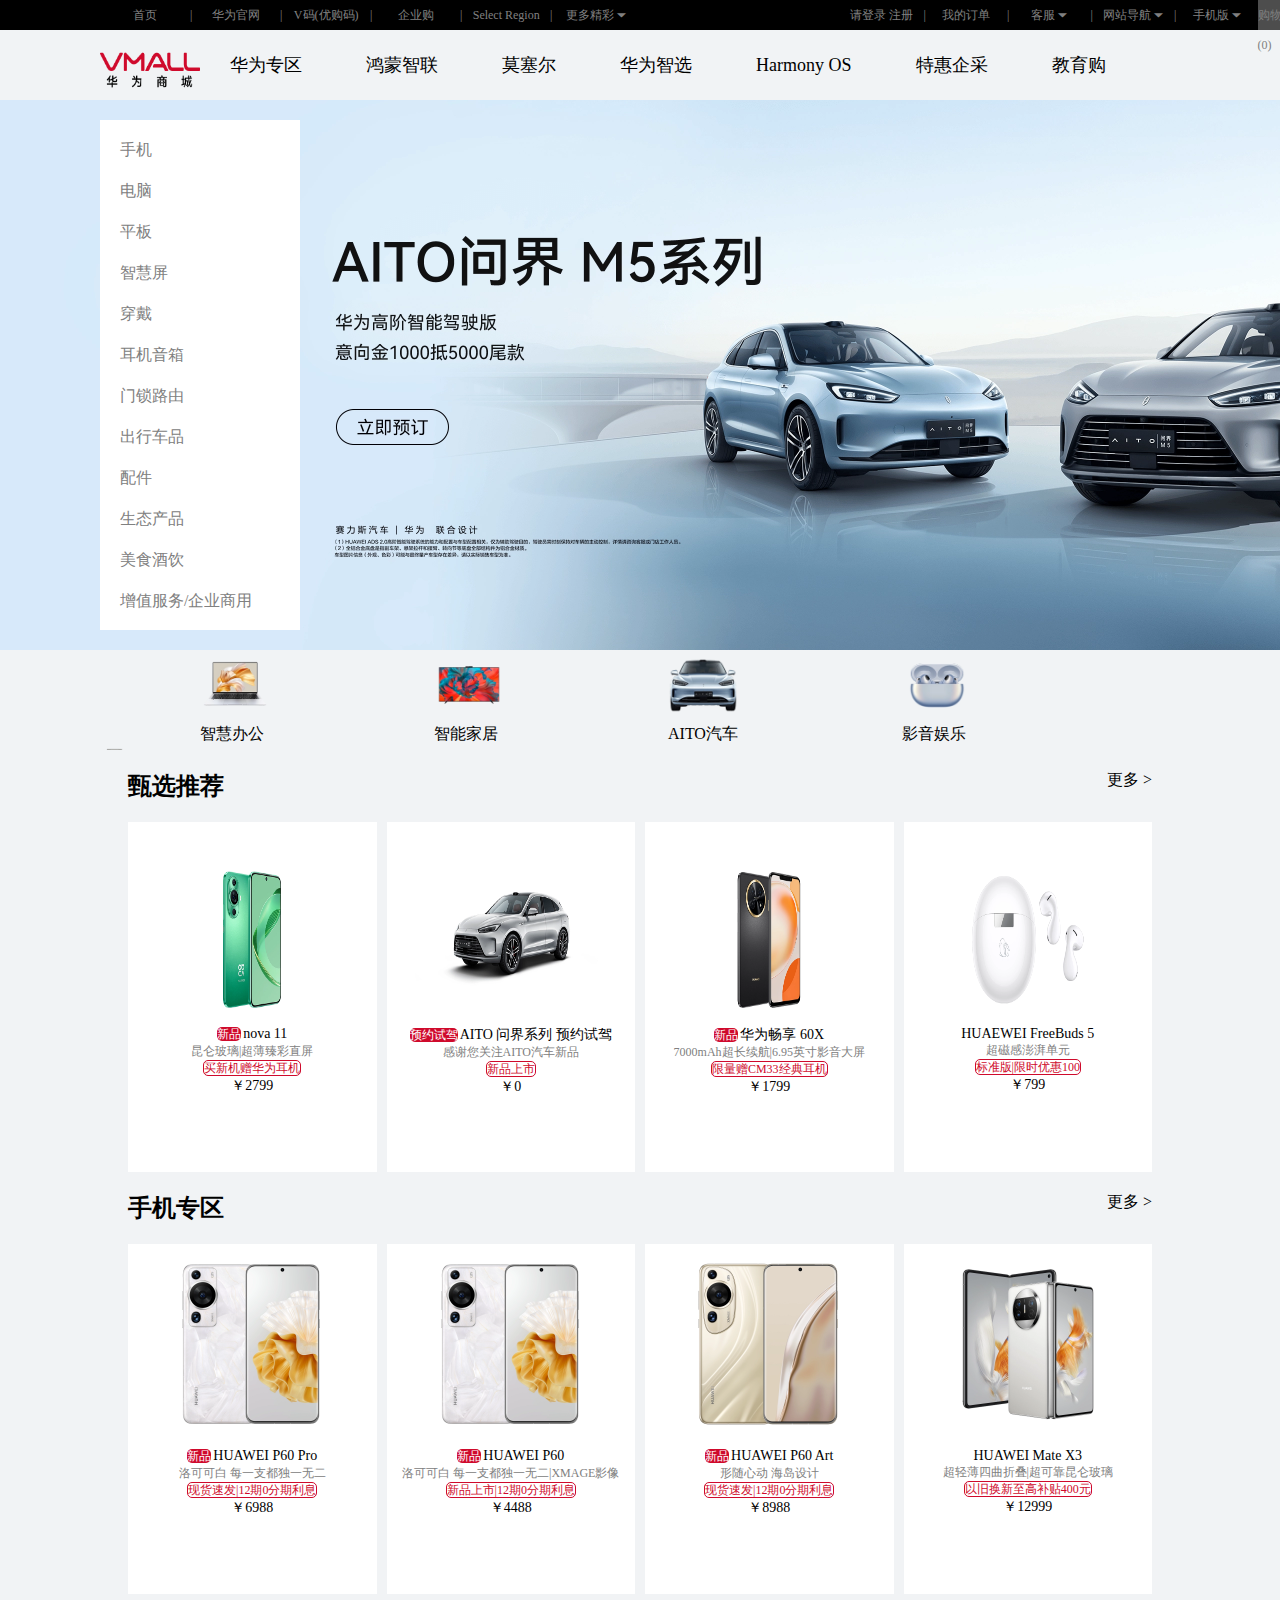
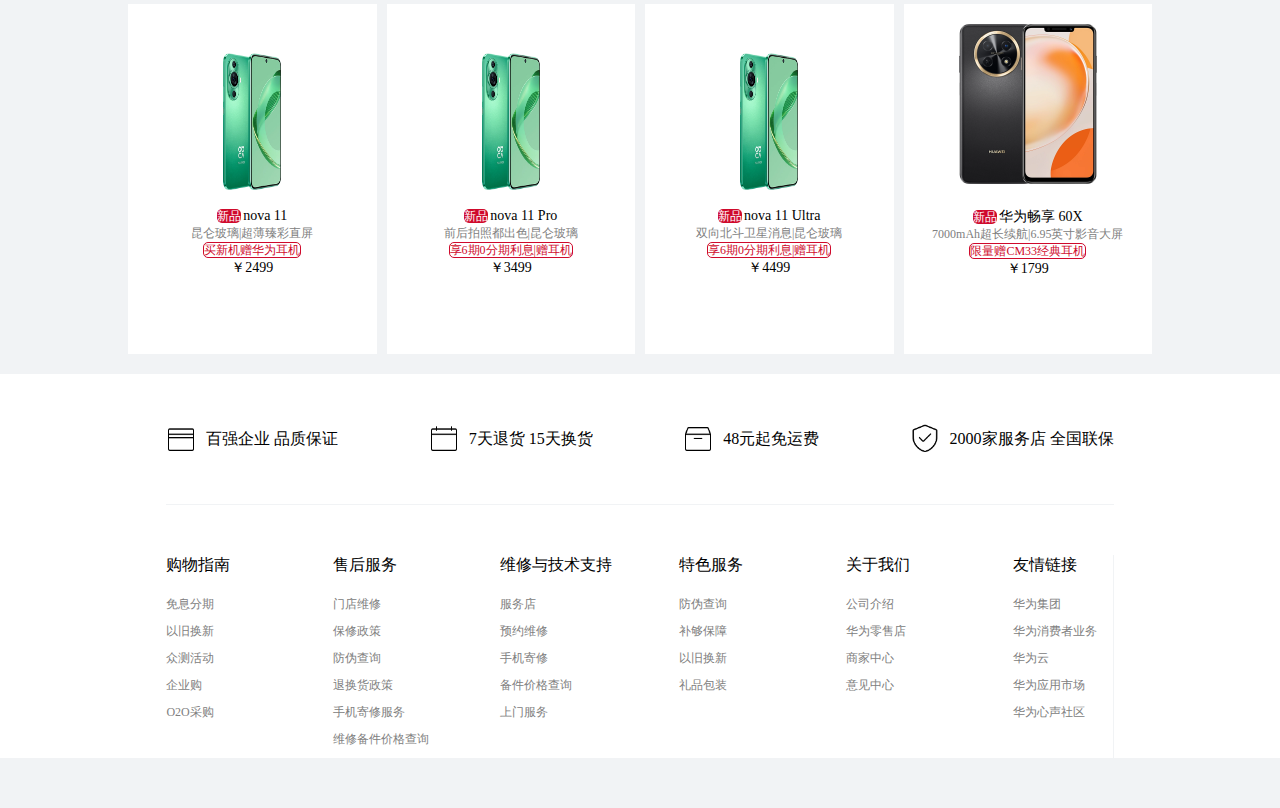
<file: index.html>
<!DOCTYPE html>
<html lang="en">

<head>
    <title>华为商城VMALL</title>
    <meta charset="UTF-8">
    <meta name="viewport" content="width=device-width, initial-scale=1">
    <link href="css/style.css" rel="stylesheet">
</head>

<body>
    <div class="top-nav">
        <div>
            <div><a href="#">首页</a></div>
            <div><a href="#">华为官网</a></div>
            <div><a href="#">V码(优购码)</a></div>
            <div><a href="#">企业购</a></div>
            <div><a href="#">Select Region</a></div>
            <div class="droplist"><a href="#">更多精彩 ⏷</a>
                <div class="droplist-list">
                    <div><a href="#">HarmonyOS</a></div>
                    <div><a href="#">应用市场</a></div>
                    <div><a href="#">华为终端云空间</a></div>
                    <div><a href="#">开发者联盟</a></div>
                </div>
            </div>
        </div>
        <div>
            <div><a href="login.html">请登录 注册</a></div>
            <div><a href="#">我的订单</a></div>
            <div class="droplist"><a href="#">客服 ⏷</a>
                <div class="droplist-list">
                    <div><a href="#">客服中心</a></div>
                    <div><a href="#">联系客服</a></div>
                </div>
            </div>
            <div><a href="#">网站导航 ⏷</a></div>
            <div><a href="#">手机版 ⏷</a></div>
            <span><a href="#">购物车(0)</a></span>
        </div>
    </div>
    <div class="top-muen">
        <img src="img/logo_app.png" alt="">
        <ul>
            <li><a href="#">华为专区</a></li>
            <li><a href="#">鸿蒙智联</a></li>
            <li><a href="#">莫塞尔</a></li>
            <li><a href="#">华为智选</a></li>
            <li><a href="#">Harmony OS</a></li>
            <li><a href="#">特惠企采</a></li>
            <li><a href="#">教育购</a></li>
        </ul>
    </div>
    <div class="container">
        <div class="container-list">
            <ul>
                <li>
                    <a href="#">手机</a>
                    <!-- <div>
                        <div class="phone">
                            <div>Mate系列</div>
                            <div>Pocket</div>
                            <div><a href="#">P系列</a></div>
                            <div><a href="#">nova系列</a></div>
                            <div><a href="#">畅享系列</a></div>
                            <div><a href="#">直选手机</a></div>
                            <div><a href="#">华为官方翻新</a></div>
                            <div><a href="#">华为认证二手机</a></div>
                            <div><a href="#">查看全部</a></div>
                        </div>
                    </div> -->
                </li>
                <li><a href="#">电脑</a></li>
                <li><a href="#">平板</a></li>
                <li><a href="#">智慧屏</a></li>
                <li><a href="#">穿戴</a></li>
                <li><a href="#">耳机音箱</a></li>
                <li><a href="#">门锁路由</a></li>
                <li><a href="#">出行车品</a></li>
                <li><a href="#">配件</a></li>
                <li><a href="#">生态产品</a></li>
                <li><a href="#">美食酒饮</a></li>
                <li><a href="#">增值服务/企业商用</a></li>
            </ul>
        </div>
    </div>
    <div class="fl">
        <ul>
            <li><img src="img/5.png" alt="">
                <p>智慧办公</p>
            </li>
            <li><img src="img/9.png" alt="">
                <p>智能家居</p>
            </li>
            <li><img src="img/car.png" alt="">
                <p>AITO汽车</p>
            </li>
            <li><img src="img/7.png" alt="">
                <p>影音娱乐</p>
            </li>
            <li><img src="img/6.png" alt="">
                <p>运动健康</p>
            </li>
        </ul>
    </div>
    <div class="goodsList">
        <div class="title">
            <h2>甄选推荐</h2>
            <div>
                <p>更多 ></p>
            </div>
        </div>
        <div class="list">
            <div>
                <img src="img/goods_1.webp" alt="">
                <p class="name"><span class="tag">新品</span>nova 11</p>
                <p class="description">昆仑玻璃|超薄臻彩直屏</p>
                <span class="hot">买新机赠华为耳机</span>
                <p class="price">￥2799</p>
            </div>
            <div><img src="img/goods_2.webp" alt="">
                <p class="name"><span class="tag">预约试驾</span>AITO 问界系列 预约试驾</p>
                <p class="description">感谢您关注AITO汽车新品</p>
                <span class="hot">新品上市</span>
                <p class="price">￥0</p>
            </div>
            <div><img src="img/goods_3.webp" alt="">
                <p class="name"><span class="tag">新品</span>华为畅享 60X</p>
                <p class="description">7000mAh超长续航|6.95英寸影音大屏</p>
                <span class="hot">限量赠CM33经典耳机</span>
                <p class="price">￥1799</p>
            </div>
            <div><img src="img/goods_4.webp" alt="">
                <p class="name">HUAEWEI FreeBuds 5</p>
                <p class="description">超磁感澎湃单元</p>
                <span class="hot">标准版|限时优惠100</span>
                <p class="price">￥799</p>
            </div>
        </div>
    </div>

    <div class="goodsList">
        <div class="title">
            <h2>手机专区</h2>
            <div>
                <p>更多 ></p>
            </div>
        </div>
        <div class="list">
            <div>
                <img src="img/goods_5.webp" alt="">
                <p class="name"><span class="tag">新品</span>HUAWEI P60 Pro</p>
                <p class="description">洛可可白 每一支都独一无二</p>
                <span class="hot">现货速发|12期0分期利息</span>
                <p class="price">￥6988</p>
            </div>
            <div><img src="img/goods_5.webp" alt="">
                <p class="name"><span class="tag">新品</span>HUAWEI P60</p>
                <p class="description">洛可可白 每一支都独一无二|XMAGE影像</p>
                <span class="hot">新品上市|12期0分期利息</span>
                <p class="price">￥4488</p>
            </div>
            <div><img src="img/goods_6.webp" alt="">
                <p class="name"><span class="tag">新品</span>HUAWEI P60 Art</p>
                <p class="description">形随心动 海岛设计</p>
                <span class="hot">现货速发|12期0分期利息</span>
                <p class="price">￥8988</p>
            </div>
            <div><img src="img/goods_7.webp" alt="">
                <p class="name">HUAWEI Mate X3</p>
                <p class="description">超轻薄四曲折叠|超可靠昆仑玻璃</p>
                <span class="hot">以旧换新至高补贴400元</span>
                <p class="price">￥12999</p>
            </div>
            <div>
                <img src="img/goods_1.webp" alt="">
                <p class="name"><span class="tag">新品</span>nova 11</p>
                <p class="description">昆仑玻璃|超薄臻彩直屏</p>
                <span class="hot">买新机赠华为耳机</span>
                <p class="price">￥2499</p>
            </div>
            <div><img src="img/goods_1.webp" alt="">
                <p class="name"><span class="tag">新品</span>nova 11 Pro</p>
                <p class="description">前后拍照都出色|昆仑玻璃</p>
                <span class="hot">享6期0分期利息|赠耳机</span>
                <p class="price">￥3499</p>
            </div>
            <div><img src="img/goods_1.webp" alt="">
                <p class="name"><span class="tag">新品</span>nova 11 Ultra</p>
                <p class="description">双向北斗卫星消息|昆仑玻璃</p>
                <span class="hot">享6期0分期利息|赠耳机</span>
                <p class="price">￥4499</p>
            </div>
            <div><img src="img/goods_8.webp" alt="">
                <p class="name"><span class="tag">新品</span>华为畅享 60X</p>
                <p class="description">7000mAh超长续航|6.95英寸影音大屏</p>
                <span class="hot">限量赠CM33经典耳机</span>
                <p class="price">￥1799</p>
            </div>
        </div>
    </div>
    <footer>
        <div class="footer-top">
            <div>
                <img src="icon/1.webp" alt=""></img>
                <p>百强企业 品质保证</p>
            </div>
            <div>
                <img src="icon/2.webp" alt=""></img>
                <p>7天退货 15天换货</p>
            </div>
            <div>
                <img src="icon/3.webp" alt=""></img>
                <p>48元起免运费</p>
            </div>
            <div>
                <img src="icon/4.webp" alt=""></img>
                <p>2000家服务店 全国联保</p>
            </div>
        </div>
        <div class="footer-main">
            <div>购物指南
                <div class="footer-list">
                    <div><a href="#">免息分期</a></div>
                    <div><a href="#">以旧换新</a></div>
                    <div><a href="#">众测活动</a></div>
                    <div><a href="#">企业购</a></div>
                    <div><a href="#">O2O采购</a></div>
                </div>
            </div>
            <div>售后服务
                <div class="footer-list">
                    <div><a href="#">门店维修</a></div>
                    <div><a href="#">保修政策</a></div>
                    <div><a href="#">防伪查询</a></div>
                    <div><a href="#">退换货政策</a></div>
                    <div><a href="#">手机寄修服务</a></div>
                    <div><a href="#">维修备件价格查询</a></div>
                </div>
            </div>
            <div>维修与技术支持
                <div class="footer-list">
                    <div><a href="#">服务店</a></div>
                    <div><a href="#">预约维修</a></div>
                    <div><a href="#">手机寄修</a></div>
                    <div><a href="#">备件价格查询</a></div>
                    <div><a href="#">上门服务</a></div>
                </div>
            </div>
            <div>特色服务
                <div class="footer-list">
                    <div><a href="#">防伪查询</a></div>
                    <div><a href="#">补够保障</a></div>
                    <div><a href="#">以旧换新</a></div>
                    <div><a href="#">礼品包装</a></div>
                </div>
            </div>
            <div>关于我们
                <div class="footer-list">
                    <div><a href="#">公司介绍</a></div>
                    <div><a href="#">华为零售店</a></div>
                    <div><a href="#">商家中心</a></div>
                    <div><a href="#">意见中心</a></div>
                </div>
            </div>
            <div>友情链接
                <div class="footer-list">
                    <div><a href="#">华为集团</a></div>
                    <div><a href="#">华为消费者业务</a></div>
                    <div><a href="#">华为云</a></div>
                    <div><a href="#">华为应用市场</a></div>
                    <div><a href="#">华为心声社区</a></div>
                </div>
            </div>
        </div>
    </footer>
</body>

</html>
</file>
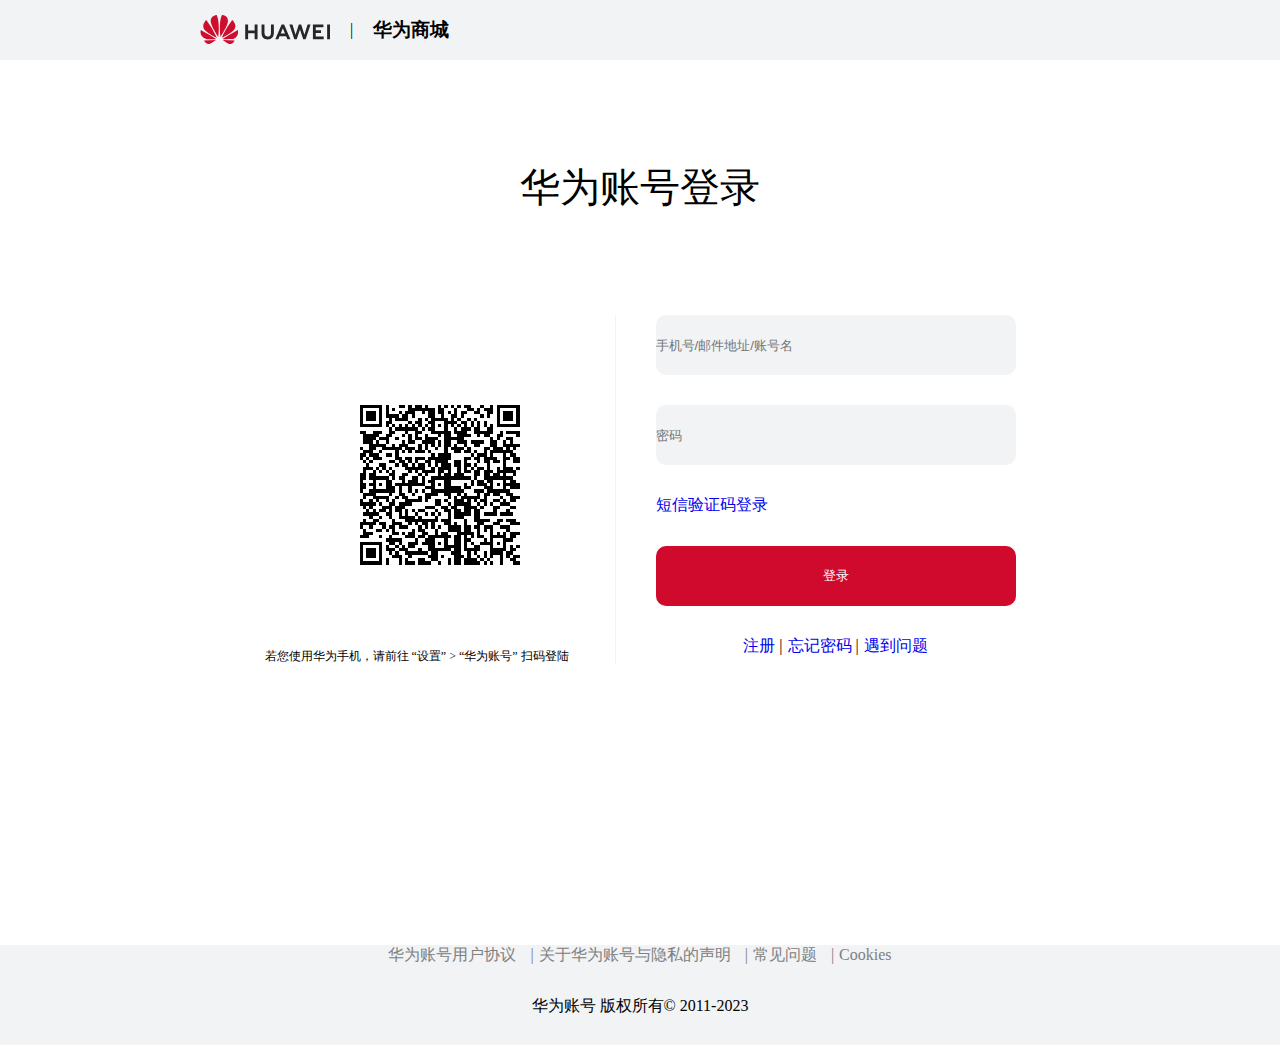
<file: login.html>
<!DOCTYPE html>
<html lang="en">

<head>
    <title></title>
    <meta charset="UTF-8">
    <meta name="viewport" content="width=device-width, initial-scale=1">
    <link href="css/login-style.css" rel="stylesheet">
</head>

<body>
    <div class="top">
        <img src="HUAWEI.svg" alt="">
        <p>|</p>
        <h3>华为商城</h3>
    </div>
    <div class="title">
        <p>华为账号登录</p>
    </div>
    <div class="container">
        <div class="QR-code">
            <img src="img/QRcode.png" alt="">
            <span>若您使用华为手机，请前往 “设置” > “华为账号” 扫码登陆</span>
        </div>
        <div class="login">
            <form action="sever.do" method="post">
                <div>
                    <label for="username"></label>
                    <input type="text" name="username" id="username"  placeholder="手机号/邮件地址/账号名"
                    required>
                </div>
                <div>
                    <label for="passwd"></label>
                    <input type="password" name="passwd" id="passwd"  placeholder="密码"
                    required>
                </div>
                <div>
                    <a href="#">短信验证码登录</a>
                </div>
                <div>
                    <button type="submit">登录</button>
                </div>
            </form>
            <div>
                <span><a href="#">注册</a></span>
                <span><a href="#">忘记密码</a></span>
                <span><a href="#">遇到问题</a></span>
            </div>
        </div>
    </div>
    <div class="footer">
        <div>
            <span><a href="#">华为账号用户协议</a></span>
            <span><a href="#">关于华为账号与隐私的声明</a></span>
            <span><a href="#">常见问题</a></span>
            <span><a href="#">Cookies</a></span>
        </div>
        <p>华为账号 版权所有&copy; 2011-2023</p>
    </div>

</html>
</file>
<file: css/style.css>
:root {
  --a-gray: gray;
  --a-red: #cf0a2c;
  --bg-color: #f1f3f5;
  --a-fsize: 12px;
}

* {
  margin: 0;
  padding: 0;
}

body {
  overflow-x: hidden;
  background-color: #f1f3f5;
}

a {
  text-decoration: none;
  color: var(--a-gray);
}

li {
  list-style-type: none;
}

.top-nav {
  width: 100vw;
  height: 30px;
  background-color: black;
  display: flex;
  justify-content: space-between;
  position: relative;
  z-index: 1000;
}

.top-nav>div {
  display: flex;
  margin: 0 100px;
}

.top-nav>div>div {
  width: 90px;
  text-align: center;
  font-size: var(--a-fsize);
  line-height: 30px;
}

.top-nav>div:last-child>span {
  background-color: rgba(128, 128, 128, 0.6);
  font-size: 12px;
  line-height: 30px;
}

.top-nav>div>div+div::before {
  content: "|";
  color: var(--a-gray);
  float: left;
}

.top-nav>div>div:not(.droplist)>a:hover {
  color: white;
}

.top-nav>div>div[class^=droplist]>a:hover,
.droplist-list>div>a:hover {
  color: var(--a-red);
}

.droplist:hover {
  background-color: white;
}

.droplist-list {
  display: none;
  color: var(--a-gray);
  background-color: white;
}

.droplist:hover>.droplist-list {
  display: block;
}

.top-muen {
  width: 100vw;
  height: 70px;
  display: flex;
}

.top-muen>img {
  width: 100px;
  height: 80px;
  margin-left: 100px;
}

.top-muen>ul {
  width: 1000px;
  overflow: hidden;
}

.top-muen>ul>li {
  display: inline-block;
  margin: 0 30px;
  line-height: 70px;
  font-size: 18px;
}

.top-muen>ul>li>a {
  color: black;
}

.top-muen>ul>li>a:hover {
  color: var(--a-red);
}

.container {
  width: 100vw;
  height: 550px;
  position: relative;
  overflow: hidden;
  background-image: url('../img/pic1.webp');
  background-repeat: no-repeat;
  background-size: cover;
  background-position: center;
  /* z-index: -1; */
}

.container-list {
  width: 200px;
  height: 510px;
  background-color: white;
  position: absolute;
  top: 20px;
  left: 100px;
  z-index: 2;
}

.container-list>ul>li {
  margin: 20px;
}

.container-list>ul>li>a {
  color: var(--a-gray);
}

.container-list>ul>li:hover a{
  color: black;
  cursor:pointer;
}

/* *************二级列表部分************* */
/* .container-phone>div {
  display: none;
}

.container-phone:hover>div {
  display: block;
}

.container-list>.phone {
  width: 500px;
  position: absolute;
  top: 0;
  left: 200px;
  display: grid;
  grid-template-columns: repeat(2, 1fr);
  justify-content: space-between;
  gap: 10px;
}

.phone>div {
  width: 200px;
  height: 60px;
  background-color: aquamarine;
} */
/* ***********分割线**************** */

.fl {
  width: 100vw;
  height: 100px;
  display: flex;
  flex-wrap: nowrap;
  overflow: hidden;
}

.fl>ul>li {
  display: inline-block;
  margin: 0px 80px;
}

.fl>ul>li:first-child {
  margin-left: 200px;
}

.fl>ul>li img {
  width: 70px;
  height: 70px;
}

.fl li:hover {
  transform: scale(1.1);
  -webkit-transform: scale(1.1);
  -moz-transform: scale(1.1);
  -ms-transform: scale(1.1);
  -o-transform: scale(1.1);
}

.goodsList {
  width: 80vw;
  margin: 0px auto;
  margin-top: 10px;
}

.goodsList>.title {
  display: flex;
  justify-content: space-between;
  margin: 20px 0;
}

.goodsList>.list {
  display: grid;
  grid-template-columns: 1fr 1fr 1fr 1fr;
  justify-content: space-between;
  gap: 10px;
}

.goodsList>.list>div {
  background-color: white;
  height: 350px;
  text-align: center;
  font-size: 12px;
}

.goodsList>.list>div:hover {
  transform: scale(1.03);
  -webkit-transform: scale(1.03);
  -moz-transform: scale(1.03);
  -ms-transform: scale(1.03);
  -o-transform: scale(1.03);
}

.goodsList>.list>div>img {
  width: 200px;
  height: 200px;
}

.name {
  color: black;
  font-size: 14px;
}

.tag {
  font-size: 12px;
  background-color: var(--a-red);
  border-radius: 5px;
  -webkit-border-radius: 5px;
  -moz-border-radius: 5px;
  -ms-border-radius: 5px;
  -o-border-radius: 5px;
  color: white;
  margin-right: 2px;
}

.description {
  color: gray;
}

.hot {
  border: 1px var(--a-red) solid;
  color: var(--a-red);
  border-radius: 5px;
  -webkit-border-radius: 5px;
  -moz-border-radius: 5px;
  -ms-border-radius: 5px;
  -o-border-radius: 5px;
}

.price {
  color: black;
  font-size: 14px;
}

footer {
  width: 100vw;
  background-color: white;
  margin-top: 20px;
}

.footer-top {
  display: flex;
  margin: 0px 13vw;
  padding: 50px 0;
  justify-content: space-between;
  border-bottom: 0.5px solid var(--bg-color);
}

.footer-top>div {
  display: flex;
  font-weight: 200px;
  height: 30px;
  overflow: hidden;
}

.footer-top>div>p {
  line-height: 30px;
  margin-left: 10px;
}

.footer-top>div>img {
  width: 30px;
  height: 30px;
}

.footer-main {
  display: flex;
  margin: 50px 13vw;
  justify-content: space-between;
  border-right: 0.5px solid var(--bg-color);
}

.footer-list {
  margin-top: 20px;
  font-size: var(--a-fsize);
}

.footer-list>div {
  width: 100px;
  margin: 10px 0;
}

.footer-list a:hover {
  color: var(--a-red);
}
</file>
<file: css/login-style.css>
:root {
    --a-gray: gray;
    --a-red: #cf0a2c;
    --bg-color: #f1f3f5;
    --a-fsize: 12px;
  }
*{
    margin: 0;
    padding: 0;
}
a{
    text-decoration: none;
}
.top{
    width: 100vw;
    height: 60px;
    background-color: var(--bg-color);
    display: flex;
    align-items: center;
}
.top>img{
    width: 130px;
    margin-left: 200px;
}
.top>p{
    margin-left: 20px;
    margin-right: 20px;
}
.title{
    width: 240px;
    margin: 100px auto;
    font-size: 40px;
}
.container{
    height: 600px;
    display: flex;
    justify-content: center;
}
.QR-code{
    width: 350px;
    height: 350px;
    margin-right: 40px;
    border-right: 0.6px solid var(--bg-color);
    display: flex;
    flex-wrap: wrap;
}
.QR-code>img{
    margin: auto;
    margin-top: 90px;
}
.QR-code>span{
    font-size: var(--a-fsize);
    align-self:flex-end;
}
.login div{
    margin-bottom: 30px;
}
input,button{
    width: 360px;
    height: 60px;
    background-color: var(--bg-color);
    border: none;
    border-radius: 10px;
    -webkit-border-radius: 10px;
    -moz-border-radius: 10px;
    -ms-border-radius: 10px;
    -o-border-radius: 10px;
}
button{
    background-color: var(--a-red);
    color: white;
}
input:focus{
    border: 1px solid lightskyblue;
}
.login div:last-child{
    text-align: center;
}
.login div:last-child>span+span::before{
    content: "|";
    margin-right: 5px;
}
.footer{
    width: 100vw;
    height: 100px;
    background-color: var(--bg-color);
    text-align: center;
}
.footer>div{
    width: 700px;
    margin: 30px auto;
}
.footer span{
    margin: 5px;
}
.footer>div>span+span::before{
    content: "|";
    color: var(--a-gray);
    margin-right: 5px;
}
.footer>div a{
    color: var(--a-gray);
}
.footer>div a:hover{
    color: black;
}
</file>
